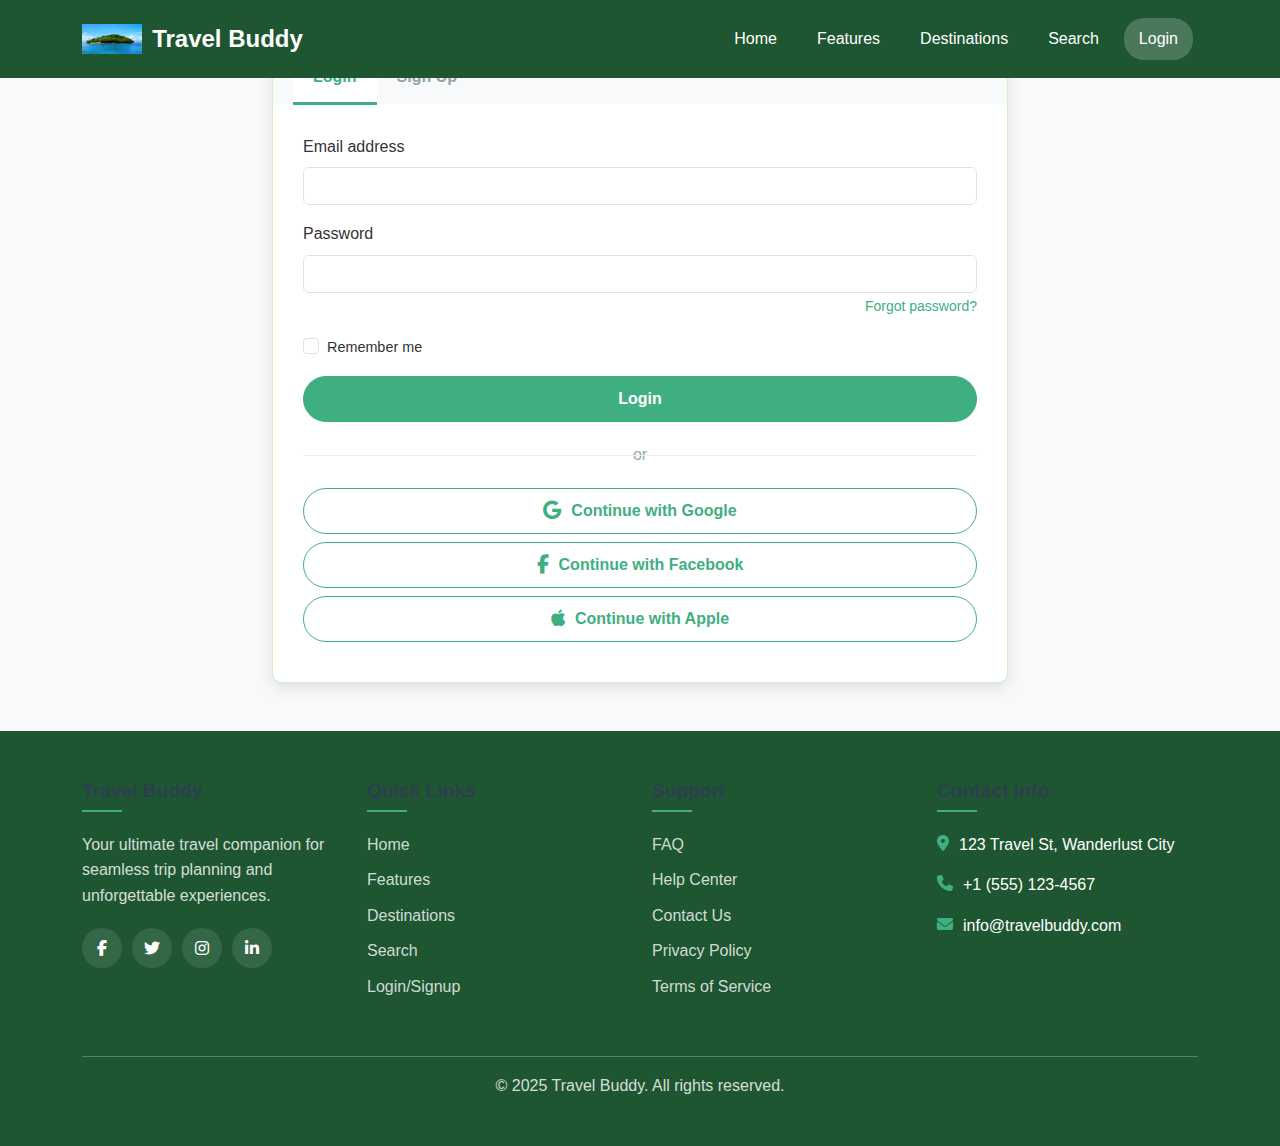
<file: auth.html>
<!DOCTYPE html>
<html lang="en">
<head>
    <meta charset="UTF-8">
    <meta name="viewport" content="width=device-width, initial-scale=1.0">
    <title>Login/Signup | Travel Buddy</title>
    <link rel="stylesheet" href="https://cdnjs.cloudflare.com/ajax/libs/font-awesome/6.4.0/css/all.min.css">
    <link href="https://cdn.jsdelivr.net/npm/bootstrap@5.3.0/dist/css/bootstrap.min.css" rel="stylesheet">
    <link rel="stylesheet" href="static/css/styles.css">
    <link rel="icon" href="static/images/logo.png">
</head>
<body>
    <!-- Navigation -->
    <nav class="navbar navbar-expand-lg navbar-dark fixed-top">
        <div class="container">
            <a class="navbar-brand" href="index.html">
                <img src="static/images/logo.png" alt="Travel Buddy" height="30">
                Travel Buddy
            </a>
            <button class="navbar-toggler" type="button" data-bs-toggle="collapse" data-bs-target="#navbarNav">
                <span class="navbar-toggler-icon"></span>
            </button>
            <div class="collapse navbar-collapse" id="navbarNav">
                <ul class="navbar-nav ms-auto">
                    <li class="nav-item"><a class="nav-link" href="index.html">Home</a></li>
                    <li class="nav-item"><a class="nav-link" href="index.html#features">Features</a></li>
                    <li class="nav-item"><a class="nav-link" href="index.html#destinations">Destinations</a></li>
                    <li class="nav-item"><a class="nav-link" href="search.html">Search</a></li>
                    <li class="nav-item"><a class="nav-link active" href="auth.html">Login</a></li>
                </ul>
            </div>
        </div>
    </nav>

    <!-- Auth Section -->
    <section class="auth-section py-5">
        <div class="container">
            <div class="row justify-content-center">
                <div class="col-lg-8">
                    <div class="auth-container">
                        <ul class="nav nav-tabs" id="authTab" role="tablist">
                            <li class="nav-item" role="presentation">
                                <button class="nav-link active" id="login-tab" data-bs-toggle="tab" data-bs-target="#login" type="button" role="tab" aria-controls="login" aria-selected="true">Login</button>
                            </li>
                            <li class="nav-item" role="presentation">
                                <button class="nav-link" id="signup-tab" data-bs-toggle="tab" data-bs-target="#signup" type="button" role="tab" aria-controls="signup" aria-selected="false">Sign Up</button>
                            </li>
                        </ul>
                        
                        <div class="tab-content" id="authTabContent">
                            <!-- Login Tab -->
                            <div class="tab-pane fade show active" id="login" role="tabpanel" aria-labelledby="login-tab">
                                <form class="auth-form">
                                    <div class="mb-3">
                                        <label for="loginEmail" class="form-label">Email address</label>
                                        <input type="email" class="form-control" id="loginEmail" required>
                                    </div>
                                    <div class="mb-3">
                                        <label for="loginPassword" class="form-label">Password</label>
                                        <input type="password" class="form-control" id="loginPassword" required>
                                        <div class="text-end">
                                            <a href="#" class="small">Forgot password?</a>
                                        </div>
                                    </div>
                                    <div class="mb-3 form-check">
                                        <input type="checkbox" class="form-check-input" id="rememberMe">
                                        <label class="form-check-label" for="rememberMe">Remember me</label>
                                    </div>
                                    <button type="submit" class="btn btn-primary w-100">Login</button>
                                    
                                    <div class="divider">or</div>
                                    
                                    <div class="social-login">
                                        <button type="button" class="btn btn-outline-primary w-100 mb-2">
                                            <i class="fab fa-google"></i> Continue with Google
                                        </button>
                                        <button type="button" class="btn btn-outline-primary w-100 mb-2">
                                            <i class="fab fa-facebook-f"></i> Continue with Facebook
                                        </button>
                                        <button type="button" class="btn btn-outline-primary w-100">
                                            <i class="fab fa-apple"></i> Continue with Apple
                                        </button>
                                    </div>
                                </form>
                            </div>
                            
                            <!-- Signup Tab -->
                            <div class="tab-pane fade" id="signup" role="tabpanel" aria-labelledby="signup-tab">
                                <form class="auth-form">
                                    <div class="row">
                                        <div class="col-md-6 mb-3">
                                            <label for="firstName" class="form-label">First Name</label>
                                            <input type="text" class="form-control" id="firstName" required>
                                        </div>
                                        <div class="col-md-6 mb-3">
                                            <label for="lastName" class="form-label">Last Name</label>
                                            <input type="text" class="form-control" id="lastName" required>
                                        </div>
                                    </div>
                                    <div class="mb-3">
                                        <label for="signupEmail" class="form-label">Email address</label>
                                        <input type="email" class="form-control" id="signupEmail" required>
                                    </div>
                                    <div class="mb-3">
                                        <label for="signupPassword" class="form-label">Password</label>
                                        <input type="password" class="form-control" id="signupPassword" required>
                                        <div class="form-text">At least 8 characters with a number and special character</div>
                                    </div>
                                    <div class="mb-3">
                                        <label for="confirmPassword" class="form-label">Confirm Password</label>
                                        <input type="password" class="form-control" id="confirmPassword" required>
                                    </div>
                                    <div class="mb-3 form-check">
                                        <input type="checkbox" class="form-check-input" id="agreeTerms" required>
                                        <label class="form-check-label" for="agreeTerms">I agree to the <a href="#">Terms of Service</a> and <a href="#">Privacy Policy</a></label>
                                    </div>
                                    <button type="submit" class="btn btn-primary w-100">Create Account</button>
                                    
                                    <div class="divider">or</div>
                                    
                                    <div class="social-login">
                                        <button type="button" class="btn btn-outline-primary w-100 mb-2">
                                            <i class="fab fa-google"></i> Continue with Google
                                        </button>
                                        <button type="button" class="btn btn-outline-primary w-100 mb-2">
                                            <i class="fab fa-facebook-f"></i> Continue with Facebook
                                        </button>
                                        <button type="button" class="btn btn-outline-primary w-100">
                                            <i class="fab fa-apple"></i> Continue with Apple
                                        </button>
                                    </div>
                                </form>
                            </div>
                        </div>
                    </div>
                </div>
            </div>
        </div>
    </section>

    <!-- Footer -->
    <footer class="footer py-5">
        <div class="container">
            <div class="row">
                <div class="col-lg-3 col-md-6 mb-4">
                    <h5>Travel Buddy</h5>
                    <p>Your ultimate travel companion for seamless trip planning and unforgettable experiences.</p>
                    <div class="social-icons">
                        <a href="#"><i class="fab fa-facebook-f"></i></a>
                        <a href="#"><i class="fab fa-twitter"></i></a>
                        <a href="#"><i class="fab fa-instagram"></i></a>
                        <a href="#"><i class="fab fa-linkedin-in"></i></a>
                    </div>
                </div>
                <div class="col-lg-3 col-md-6 mb-4">
                    <h5>Quick Links</h5>
                    <ul class="footer-links">
                        <li><a href="index.html">Home</a></li>
                        <li><a href="index.html#features">Features</a></li>
                        <li><a href="index.html#destinations">Destinations</a></li>
                        <li><a href="search.html">Search</a></li>
                        <li><a href="auth.html">Login/Signup</a></li>
                    </ul>
                </div>
                <div class="col-lg-3 col-md-6 mb-4">
                    <h5>Support</h5>
                    <ul class="footer-links">
                        <li><a href="#">FAQ</a></li>
                        <li><a href="#">Help Center</a></li>
                        <li><a href="#">Contact Us</a></li>
                        <li><a href="#">Privacy Policy</a></li>
                        <li><a href="#">Terms of Service</a></li>
                    </ul>
                </div>
                <div class="col-lg-3 col-md-6 mb-4">
                    <h5>Contact Info</h5>
                    <ul class="contact-info">
                        <li><i class="fas fa-map-marker-alt"></i> 123 Travel St, Wanderlust City</li>
                        <li><i class="fas fa-phone"></i> +1 (555) 123-4567</li>
                        <li><i class="fas fa-envelope"></i> info@travelbuddy.com</li>
                    </ul>
                </div>
            </div>
            <hr class="bg-light">
            <div class="text-center">
                <p class="mb-0">&copy; 2025 Travel Buddy. All rights reserved.</p>
            </div>
        </div>
    </footer>

    <script src="https://cdn.jsdelivr.net/npm/bootstrap@5.3.0/dist/js/bootstrap.bundle.min.js"></script>
    <script src="static/js/script.js"></script>
</body>
</html>
</file>
<file: static/css/styles.css>
/* Base Styles */
:root {
    --primary-color: #3faf82; /* Sea green */
    --primary-light: #a8e6cf; /* Pastel green */
    --primary-dark: #1e5631; /* Dark green */
    --secondary-color: #d4f1c5; /* Light green */
    --accent-color: #4caf50; /* Green accent */
    --light-color: #f8f9fa;
    --dark-color: #2c3e50;
    --success-color: #4caf50;
    --warning-color: #ff9800;
    --danger-color: #e74c3c;
    --gray-color: #95a5a6;
    --light-gray: #f8f9fa;
}

body {
    font-family: 'Segoe UI', Tahoma, Geneva, Verdana, sans-serif;
    color: #333;
    line-height: 1.6;
    background-color: #f8f9fa;
}

h1{
    font-weight:700;
    color:var(--secondary-color);
}

h2, h3, h4, h5, h6 {
    font-weight: 700;
    color: var(--dark-color);
}

a {
    text-decoration: none;
    color: var(--primary-color);
    transition: all 0.3s ease;
}

a:hover {
    color: var(--primary-dark);
}

.btn {
    padding: 10px 20px;
    border-radius: 30px;
    font-weight: 600;
    transition: all 0.3s ease;
}

.btn-primary {
    background-color: var(--primary-color);
    border-color: var(--primary-color);
}

.btn-primary:hover {
    background-color: #368f6d;
    border-color: #368f6d;
}

.btn-outline-primary {
    color: var(--primary-color);
    border-color: var(--primary-color);
}

.btn-outline-primary:hover {
    background-color: var(--primary-color);
    color: white;
}

/* Navigation */
.navbar {
    padding: 15px 0;
    background-color: var(--primary-dark) !important;
    transition: all 0.3s ease;
}

.navbar.scrolled {
    padding: 10px 0;
    box-shadow: 0 2px 10px rgba(0, 0, 0, 0.1);
}

.navbar-brand {
    font-weight: 700;
    font-size: 1.5rem;
    display: flex;
    align-items: center;
    color: white;
}

.navbar-brand img {
    margin-right: 10px;
}

.navbar-dark .navbar-nav .nav-link {
    color: white;
    font-weight: 500;
    padding: 8px 15px;
    margin: 0 5px;
    border-radius: 20px;
}

.navbar-dark .navbar-nav .nav-link:hover,
.navbar-dark .navbar-nav .nav-link.active {
    background-color: rgba(255, 255, 255, 0.2);
}

/* Hero Section */
.hero {
    position: relative;
    height: 100vh;
    min-height: 600px;
    background-image: url('https://images.pexels.com/photos/672532/pexels-photo-672532.jpeg');
    background-size: cover;
    background-position: center;
    background-attachment: fixed;
    display: flex;
    align-items: center;
    color: white;
    text-align: center;
}

.overlay {
    position: absolute;
    top: 0;
    left: 0;
    width: 100%;
    height: 100%;
    background-color: rgba(30, 86, 49, 0.6);
}

.hero-content {
    position: relative;
    z-index: 2;
    width: 100%;
    padding: 0 15px;
}

.hero h1 {
    font-size: 3.5rem;
    margin-bottom: 20px;
    text-shadow: 0 2px 4px rgba(0, 0, 0, 0.3);
}

.hero p.lead {
    font-size: 1.5rem;
    margin-bottom: 30px;
    text-shadow: 0 2px 4px rgba(0, 0, 0, 0.3);
}

.search-container {
    max-width: 900px;
    margin: 0 auto;
    background-color: rgba(255, 255, 255, 0.9);
    border-radius: 10px;
    padding: 20px;
    box-shadow: 0 5px 15px rgba(0, 0, 0, 0.1);
}

.search-tabs {
    display: flex;
    margin-bottom: 15px;
    border-bottom: 1px solid #ddd;
}

.tab-btn {
    padding: 10px 20px;
    background: none;
    border: none;
    font-weight: 600;
    color: var(--gray-color);
    cursor: pointer;
    position: relative;
}

.tab-btn.active {
    color: var(--primary-color);
}

.tab-btn.active::after {
    content: '';
    position: absolute;
    bottom: -1px;
    left: 0;
    width: 100%;
    height: 2px;
    background-color: var(--primary-color);
}

.search-form .form-group {
    margin-bottom: 15px;
    text-align: left;
}

.search-form label {
    display: block;
    margin-bottom: 5px;
    font-weight: 500;
    color: var(--primary-dark);
}

.search-btn {
    margin-top: 10px;
    width: 100%;
    padding: 12px;
    font-size: 1.1rem;
}

/* Features Section */
.features {
    padding: 80px 0;
    background-color: white;
}

.features h2 {
    margin-bottom: 50px;
    position: relative;
    display: inline-block;
}

.features h2::after {
    content: '';
    position: absolute;
    bottom: -10px;
    left: 50%;
    transform: translateX(-50%);
    width: 80px;
    height: 3px;
    background-color: var(--primary-color);
}

.feature-item {
    text-align: center;
    padding: 30px 20px;
    transition: all 0.3s ease;
}

.feature-item:hover {
    transform: translateY(-10px);
}

.feature-icon {
    width: 80px;
    height: 80px;
    margin: 0 auto 20px;
    background-color: var(--secondary-color);
    border-radius: 50%;
    display: flex;
    align-items: center;
    justify-content: center;
    font-size: 2rem;
    color: var(--primary-dark);
    transition: all 0.3s ease;
}

.feature-item:hover .feature-icon {
    background-color: var(--primary-color);
    color: white;
}

.feature-item h3 {
    margin-bottom: 15px;
    font-size: 1.5rem;
    color: var(--primary-dark);
}

/* Destinations Section */
.destinations {
    padding: 80px 0;
    background-color: var(--light-gray);
}

.destinations h2 {
    margin-bottom: 50px;
    position: relative;
    display: inline-block;
    color: var(--primary-dark);
}

.destinations h2::after {
    content: '';
    position: absolute;
    bottom: -10px;
    left: 50%;
    transform: translateX(-50%);
    width: 80px;
    height: 3px;
    background-color: var(--primary-color);
}

.destination-card {
    position: relative;
    border-radius: 10px;
    overflow: hidden;
    box-shadow: 0 5px 15px rgba(0, 0, 0, 0.1);
    transition: all 0.3s ease;
    height: 350px;
}

.destination-card:hover {
    transform: translateY(-10px);
    box-shadow: 0 15px 30px rgba(0, 0, 0, 0.2);
}

.destination-card img {
    width: 100%;
    height: 200px;
    object-fit: cover;
}

.destination-info {
    position: absolute;
    bottom: 0;
    left: 0;
    right: 0;
    background: linear-gradient(to top, rgba(30, 86, 49, 0.9), transparent);
    padding: 20px;
    color: white;
}

.destination-info h3 {
    margin-bottom: 5px;
    font-size: 1.5rem;
}

.rating {
    margin-bottom: 10px;
}

.rating i {
    color: #f1c40f;
}

.rating span {
    margin-left: 5px;
}

.price {
    font-size: 1.2rem;
    font-weight: 700;
    margin-bottom: 10px;
}

/* Testimonials */
.testimonials {
    padding: 80px 0;
    background-color: white;
}

.testimonials h2 {
    margin-bottom: 50px;
    position: relative;
    display: inline-block;
}

.testimonials h2::after {
    content: '';
    position: absolute;
    bottom: -10px;
    left: 50%;
    transform: translateX(-50%);
    width: 80px;
    height: 3px;
    background-color: var(--primary-color);
}

.testimonial-card {
    background-color: white;
    border-radius: 10px;
    padding: 30px;
    box-shadow: 0 5px 15px rgba(0, 0, 0, 0.05);
    height: 100%;
    transition: all 0.3s ease;
    border: 1px solid var(--secondary-color);
}

.testimonial-card:hover {
    transform: translateY(-5px);
    box-shadow: 0 10px 25px rgba(0, 0, 0, 0.1);
    border-color: var(--primary-color);
}

.testimonial-content {
    margin-bottom: 20px;
    position: relative;
}

.testimonial-content p {
    font-style: italic;
    margin-bottom: 15px;
}

.testimonial-content::before {
    content: '"';
    position: absolute;
    top: -20px;
    left: -10px;
    font-size: 4rem;
    color: rgba(63, 175, 130, 0.1);
    font-family: Georgia, serif;
    line-height: 1;
}

.testimonial-author {
    display: flex;
    align-items: center;
}

.testimonial-author img {
    width: 60px;
    height: 60px;
    border-radius: 50%;
    margin-right: 15px;
    object-fit: cover;
}

.testimonial-author h5 {
    margin-bottom: 5px;
    font-size: 1.1rem;
}

.testimonial-author p {
    margin: 0;
    color: var(--gray-color);
    font-size: 0.9rem;
}

/* Newsletter */
.newsletter {
    padding: 60px 0;
    background-color: var(--primary-color);
    color: white;
}

.newsletter h3 {
    margin-bottom: 15px;
    font-size: 1.8rem;
}

.newsletter p {
    margin-bottom: 0;
    opacity: 0.9;
}

.newsletter-form .input-group {
    border-radius: 30px;
    overflow: hidden;
}

.newsletter-form .form-control {
    height: 50px;
    border: none;
    padding: 0 20px;
}

.newsletter-form .btn {
    height: 50px;
    padding: 0 30px;
    background-color: var(--primary-dark);
    border: none;
}

.newsletter-form .btn:hover {
    background-color: #164625;
}

/* Footer */
.footer {
    background-color: var(--primary-dark);
    color: white;
    padding: 60px 0 0;
}

.footer h5 {
    font-size: 1.2rem;
    margin-bottom: 20px;
    position: relative;
    padding-bottom: 10px;
}

.footer h5::after {
    content: '';
    position: absolute;
    bottom: 0;
    left: 0;
    width: 40px;
    height: 2px;
    background-color: var(--primary-color);
}

.footer p {
    opacity: 0.8;
    margin-bottom: 20px;
}

.footer-links {
    list-style: none;
    padding: 0;
}

.footer-links li {
    margin-bottom: 10px;
}

.footer-links a {
    color: rgba(255, 255, 255, 0.8);
    transition: all 0.3s ease;
}

.footer-links a:hover {
    color: white;
    padding-left: 5px;
}

.contact-info {
    list-style: none;
    padding: 0;
}

.contact-info li {
    margin-bottom: 15px;
    display: flex;
    align-items: flex-start;
}

.contact-info i {
    margin-right: 10px;
    margin-top: 3px;
    color: var(--primary-color);
}

.social-icons {
    display: flex;
    margin-top: 20px;
}

.social-icons a {
    display: flex;
    align-items: center;
    justify-content: center;
    width: 40px;
    height: 40px;
    background-color: rgba(255, 255, 255, 0.1);
    border-radius: 50%;
    margin-right: 10px;
    color: white;
    transition: all 0.3s ease;
}

.social-icons a:hover {
    background-color: var(--primary-color);
    transform: translateY(-3px);
}

/* Search Results Page */
.search-header {
    background-color: white;
    box-shadow: 0 2px 10px rgba(0, 0, 0, 0.05);
    margin-top: 80px;
}

.search-summary h2 {
    font-size: 1.8rem;
    margin-bottom: 5px;
    color: var(--primary-dark);
}

.search-summary p {
    color: var(--gray-color);
    margin-bottom: 0;
}

.filter-group {
    margin-bottom: 15px;
}

.filter-group label {
    font-size: 0.9rem;
    font-weight: 500;
    margin-bottom: 5px;
    display: block;
    color: var(--primary-dark);
}

.filters-card {
    background-color: white;
    border-radius: 10px;
    padding: 20px;
    box-shadow: 0 2px 10px rgba(0, 0, 0, 0.05);
    margin-bottom: 20px;
    border: 1px solid var(--secondary-color);
}

.filters-card h4 {
    margin-bottom: 20px;
    padding-bottom: 10px;
    border-bottom: 1px solid #eee;
    color: var(--primary-dark);
}

.filter-section {
    margin-bottom: 20px;
}

.filter-section h5 {
    font-size: 1rem;
    margin-bottom: 10px;
    color: var(--primary-dark);
}

.price-range {
    padding: 10px 0;
}

.price-labels {
    display: flex;
    justify-content: space-between;
    font-size: 0.8rem;
    color: var(--gray-color);
}

.form-check {
    margin-bottom: 8px;
}

.form-check-label {
    font-size: 0.9rem;
}

.weather-card {
    background-color: white;
    border-radius: 10px;
    padding: 20px;
    box-shadow: 0 2px 10px rgba(0, 0, 0, 0.05);
    border: 1px solid var(--secondary-color);
}

.weather-card h5 {
    margin-bottom: 15px;
    font-size: 1.1rem;
    color: var(--primary-dark);
}

.current-weather {
    display: flex;
    align-items: center;
    margin-bottom: 15px;
}

.weather-icon {
    font-size: 2.5rem;
    margin-right: 15px;
    color: var(--primary-color);
}

.weather-info .temp {
    font-size: 2rem;
    font-weight: 700;
}

.weather-info .condition {
    font-size: 0.9rem;
    color: var(--gray-color);
}

.weather-forecast {
    display: flex;
    justify-content: space-between;
}

.forecast-day {
    text-align: center;
}

.forecast-day i {
    font-size: 1.5rem;
    margin: 5px 0;
    color: var(--primary-color);
}

.results-tabs .nav-tabs {
    border-bottom: 2px solid #dee2e6;
}

.results-tabs .nav-link {
    border: none;
    color: var(--gray-color);
    font-weight: 600;
    padding: 12px 20px;
}

.results-tabs .nav-link.active {
    color: var(--primary-color);
    border-bottom: 2px solid var(--primary-color);
    background-color: transparent;
}

.result-count {
    font-size: 0.9rem;
    color: var(--gray-color);
    margin-bottom: 20px;
}

.result-card {
    background-color: white;
    border-radius: 10px;
    padding: 20px;
    box-shadow: 0 2px 10px rgba(0, 0, 0, 0.05);
    margin-bottom: 20px;
    transition: all 0.3s ease;
    border: 1px solid var(--secondary-color);
}

.result-card:hover {
    transform: translateY(-5px);
    box-shadow: 0 5px 15px rgba(0, 0, 0, 0.1);
    border-color: var(--primary-color);
}

.result-header {
    display: flex;
    justify-content: space-between;
    align-items: center;
    margin-bottom: 15px;
    padding-bottom: 15px;
    border-bottom: 1px solid #eee;
}

.airline {
    display: flex;
    align-items: center;
}

.airline img {
    width: 30px;
    height: 30px;
    border-radius: 50%;
    margin-right: 10px;
    object-fit: cover;
}

.price {
    font-size: 1.5rem;
    font-weight: 700;
    color: var(--primary-color);
}

.per-night {
    font-size: 0.8rem;
    color: var(--gray-color);
}

.includes {
    font-size: 0.7rem;
    color: var(--success-color);
}

.flight-segment {
    display: flex;
    margin-bottom: 10px;
    padding-bottom: 10px;
    border-bottom: 1px dashed #eee;
}

.flight-segment:last-child {
    border-bottom: none;
    margin-bottom: 0;
    padding-bottom: 0;
}

.time {
    width: 200px;
    display: flex;
    justify-content: space-between;
    align-items: center;
}

.departure, .arrival {
    font-weight: 600;
}

.duration {
    font-size: 0.8rem;
    color: var(--gray-color);
    text-align: center;
}

.route {
    margin-left: 20px;
}

.airports {
    font-weight: 600;
}

.stops {
    font-size: 0.8rem;
    color: var(--gray-color);
}

.result-footer {
    display: flex;
    justify-content: flex-end;
    margin-top: 15px;
}

.result-footer .btn {
    margin-left: 10px;
}

.hotel-info {
    display: flex;
}

.hotel-info img {
    width: 120px;
    height: 90px;
    border-radius: 5px;
    margin-right: 15px;
    object-fit: cover;
}

.amenities {
    display: flex;
    flex-wrap: wrap;
    gap: 10px;
    margin-top: 10px;
}

.amenities span {
    font-size: 0.8rem;
    color: var(--gray-color);
}

.amenities i {
    margin-right: 5px;
    color: var(--primary-color);
}

.attraction-info {
    display: flex;
}

.attraction-info img {
    width: 120px;
    height: 90px;
    border-radius: 5px;
    margin-right: 15px;
    object-fit: cover;
}

.tags {
    margin-top: 10px;
}

.tags .badge {
    margin-right: 5px;
    margin-bottom: 5px;
    background-color: var(--secondary-color);
    color: var(--primary-dark);
}

/* Auth Page */
.auth-section {
    padding: 100px 0;
    background-color: var(--light-gray);
}

.auth-container {
    background-color: white;
    border-radius: 10px;
    box-shadow: 0 5px 15px rgba(0, 0, 0, 0.1);
    overflow: hidden;
    border: 1px solid var(--secondary-color);
}

.auth-container .nav-tabs {
    border-bottom: none;
    padding: 0 20px;
    background-color: var(--light-gray);
}

.auth-container .nav-link {
    border: none;
    color: var(--gray-color);
    font-weight: 600;
    padding: 15px 20px;
    position: relative;
}

.auth-container .nav-link.active {
    color: var(--primary-color);
    background-color: white;
}

.auth-container .nav-link.active::after {
    content: '';
    position: absolute;
    bottom: 0;
    left: 0;
    width: 100%;
    height: 3px;
    background-color: var(--primary-color);
}

.auth-form {
    padding: 30px;
}

.divider {
    position: relative;
    margin: 20px 0;
    text-align: center;
    color: var(--gray-color);
}

.divider::before {
    content: '';
    position: absolute;
    top: 50%;
    left: 0;
    right: 0;
    height: 1px;
    background-color: #eee;
    z-index: 1;
}

.divider span {
    position: relative;
    z-index: 2;
    background-color: white;
    padding: 0 15px;
}

.social-login .btn {
    display: flex;
    align-items: center;
    justify-content: center;
    margin-bottom: 10px;
}

.social-login i {
    margin-right: 10px;
    font-size: 1.2rem;
}

/* Responsive Styles */
@media (max-width: 992px) {
    .hero h1 {
        font-size: 2.8rem;
    }
    
    .hero p.lead {
        font-size: 1.3rem;
    }
    
    .search-container {
        padding: 15px;
    }
    
    .feature-item {
        padding: 20px 15px;
    }
}

@media (max-width: 768px) {
    .hero {
        min-height: 700px;
    }
    
    .hero h1 {
        font-size: 2.2rem;
    }
    
    .hero p.lead {
        font-size: 1.1rem;
    }
    
    .search-form .col-md-2, .search-form .col-md-3 {
        margin-bottom: 10px;
    }
    
    .feature-icon {
        width: 60px;
        height: 60px;
        font-size: 1.5rem;
    }
    
    .newsletter .row {
        flex-direction: column;
    }
    
    .newsletter .col-md-6 {
        margin-bottom: 20px;
    }
    
    .newsletter-form {
        margin-top: 20px;
    }
    
    .footer .col-lg-3 {
        margin-bottom: 30px;
    }
}

@media (max-width: 576px) {
    .navbar-brand {
        font-size: 1.2rem;
    }
    
    .hero {
        min-height: 800px;
    }
    
    .hero h1 {
        font-size: 1.8rem;
    }
    
    .search-tabs {
        flex-direction: column;
    }
    
    .tab-btn {
        width: 100%;
        text-align: center;
    }
    
    .destination-card {
        margin-bottom: 20px;
    }
    
    .testimonial-card {
        padding: 20px;
    }
    
    .auth-container .nav-tabs {
        flex-direction: column;
    }
    
    .auth-container .nav-link {
        width: 100%;
        text-align: center;
    }
}
</file>
